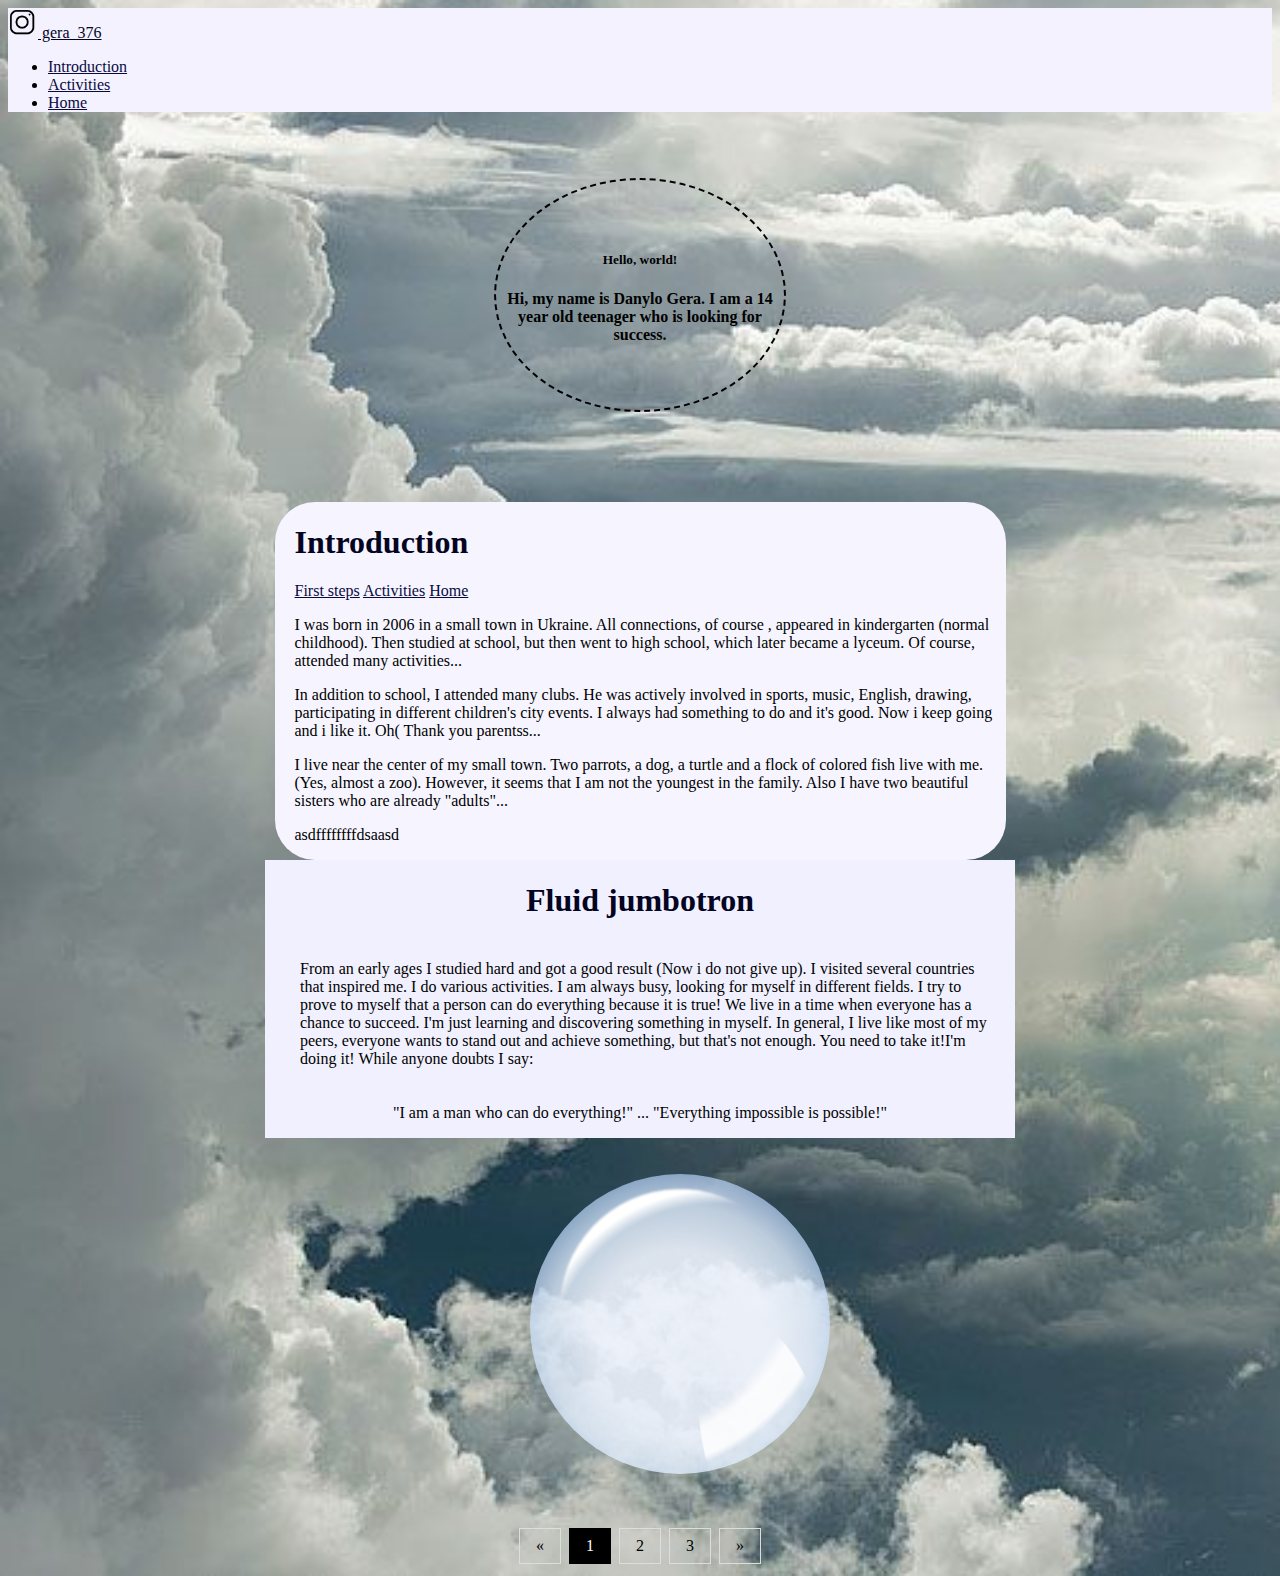
<file: index.html>
<!doctype html>
<html lang="en">
  <head>
    <!-- Required meta tags -->
    <meta charset="utf-8">
    <meta name="viewport" content="width=device-width, initial-scale=1, shrink-to-fit=no">

    <!-- Bootstrap CSS -->
    <link rel="stylesheet" href="https://stackpath.bootstrapcdn.com/bootstrap/4.1.3/css/bootstrap.min.css" integrity="sha384-MCw98/SFnGE8fJT3GXwEOngsV7Zt27NXFoaoApmYm81iuXoPkFOJwJ8ERdknLPMO" crossorigin="anonymous">
    <link rel="stylesheet" href="./styles.css">
    <title>Hello, world!</title>
  </head>
  <body>
    <!-- Image and text -->
<nav class="navbar navbar-light bg-light">
  <a class="navbar-brand" href="https://www.instagram.com/">
    <img src="./images/inst.png" width="30" height="30" class="d-inline-block align-top" alt="">
    gera_376
  </a>
  <ul class="nav justify-content-end">
    <li class="nav-item">
      <a class="nav-link active" href="./index.html">Introduction</a>
    </li>
  <li class="nav-item">
    <a class="nav-link active" href="./main.html">Activities</a>
  </li>
  <li class="nav-item">
    <a class="nav-link" href="./final.html">Home</a>
  </li>

</ul>
</nav>
    <header>
      <div class="container">
        <div class="cards" style="width: 18rem;">
  <div class="card-body">
    <h5 class="card-title">Hello, world!</h5>
    <p class="card-text"><b>Hi, my name is Danylo Gera. I am a 14 year old teenager who is looking for success.</b></p>
  </div>
</div>
      </div>


    </header>
<!---jumbotron-->
<div class="container">
  <div class="jumbotron jumbotron1 jumbotron-fluid" id="Introduction">
      <h1 class="display-4">Introduction</h1>
      <div class="row">
  <div class="col-3">
    <div class="nav flex-column nav-pills" id="v-pills-tab" role="tablist" aria-orientation="vertical">
      <a class="nav-link active" id="v-pills-home-tab" data-toggle="pill" href="#v-pills-home" role="tab" aria-controls="v-pills-home" aria-selected="true">First steps</a>
      <a class="nav-link" id="v-pills-profile-tab" data-toggle="pill" href="#v-pills-profile" role="tab" aria-controls="v-pills-profile" aria-selected="false">Activities</a>
      <a class="nav-link" id="v-pills-messages-tab" data-toggle="pill" href="#v-pills-messages" role="tab" aria-controls="v-pills-messages" aria-selected="false">Home</a>

    </div>
  </div>
  <div class="col-9">
    <div class="tab-content" id="v-pills-tabContent">
      <div class="tab-pane fade show active" id="v-pills-home" role="tabpanel" aria-labelledby="v-pills-home-tab"><p>I was born in 2006 in a small town in Ukraine. All connections, of course , appeared in kindergarten (normal childhood). Then studied at school, but then went to high school, which later became a lyceum. Of course, attended many activities...
</p></div>
      <div class="tab-pane fade" id="v-pills-profile" role="tabpanel" aria-labelledby="v-pills-profile-tab"><p>In addition to school, I attended many clubs. He was actively involved in sports, music, English, drawing, participating in different children's city events. I always had something to do and it's good. Now i keep going and i like it. Oh( Thank you parentss...</p></div>
      <div class="tab-pane fade" id="v-pills-messages" role="tabpanel" aria-labelledby="v-pills-messages-tab"><p>I live near the center of my small town. Two parrots, a dog, a turtle and a flock of colored fish live with me. (Yes, almost a zoo). However, it seems that I am not the youngest in the family. Also I have two beautiful sisters who are already "adults"...
</p></div>
      <div class="tab-pane fade" id="v-pills-settings" role="tabpanel" aria-labelledby="v-pills-settings-tab"><p>asdffffffffdsaasd</p></div>
    </div>
  </div>
</div>
    </div>
  </div>


<!---start-info-->
<div class="container">
<div class="jumbotron start jumbotron-fluid">
    <h1 class="display-4 heading">Fluid jumbotron</h1>
    <p class="lead">From an early ages I studied hard and got a good result (Now i do not give up). I visited several countries that inspired me. I do various activities. I am always busy, looking for myself in different fields. I try to prove to myself that a person can do everything because it is true! We live in a time when everyone has a chance to succeed. I'm just learning and discovering something in myself. In general, I live like most of my peers, everyone wants to stand out and achieve something, but that's not enough. You need to take it!I'm doing it! While anyone doubts I say:</p>

<p class="heading">"I am a man who can do everything!" ... "Everything impossible is possible!"</p>
  </div>
</div>
</div>



<div class="container">
<section class="stage1">
      <figure class="ball1 bubble"></figure>
</section>
</div>






<footer>
  <div class="center">
  <div class="pagination">
  <a href="#">&laquo;</a>
  <a href="#"class="active">1</a>
  <a href="./main.html">2</a>
  <a href="./final.html">3</a>
  <a href="./main.html">&raquo;</a>
</div>
</div>
</footer>
    <!-- Optional JavaScript -->
    <!-- jQuery first, then Popper.js, then Bootstrap JS -->
    <script src="https://code.jquery.com/jquery-3.3.1.slim.min.js" integrity="sha384-q8i/X+965DzO0rT7abK41JStQIAqVgRVzpbzo5smXKp4YfRvH+8abtTE1Pi6jizo" crossorigin="anonymous"></script>
    <script src="https://cdnjs.cloudflare.com/ajax/libs/popper.js/1.14.3/umd/popper.min.js" integrity="sha384-ZMP7rVo3mIykV+2+9J3UJ46jBk0WLaUAdn689aCwoqbBJiSnjAK/l8WvCWPIPm49" crossorigin="anonymous"></script>
    <script src="https://stackpath.bootstrapcdn.com/bootstrap/4.1.3/js/bootstrap.min.js" integrity="sha384-ChfqqxuZUCnJSK3+MXmPNIyE6ZbWh2IMqE241rYiqJxyMiZ6OW/JmZQ5stwEULTy" crossorigin="anonymous"></script>
  </body>
</html>
</file>
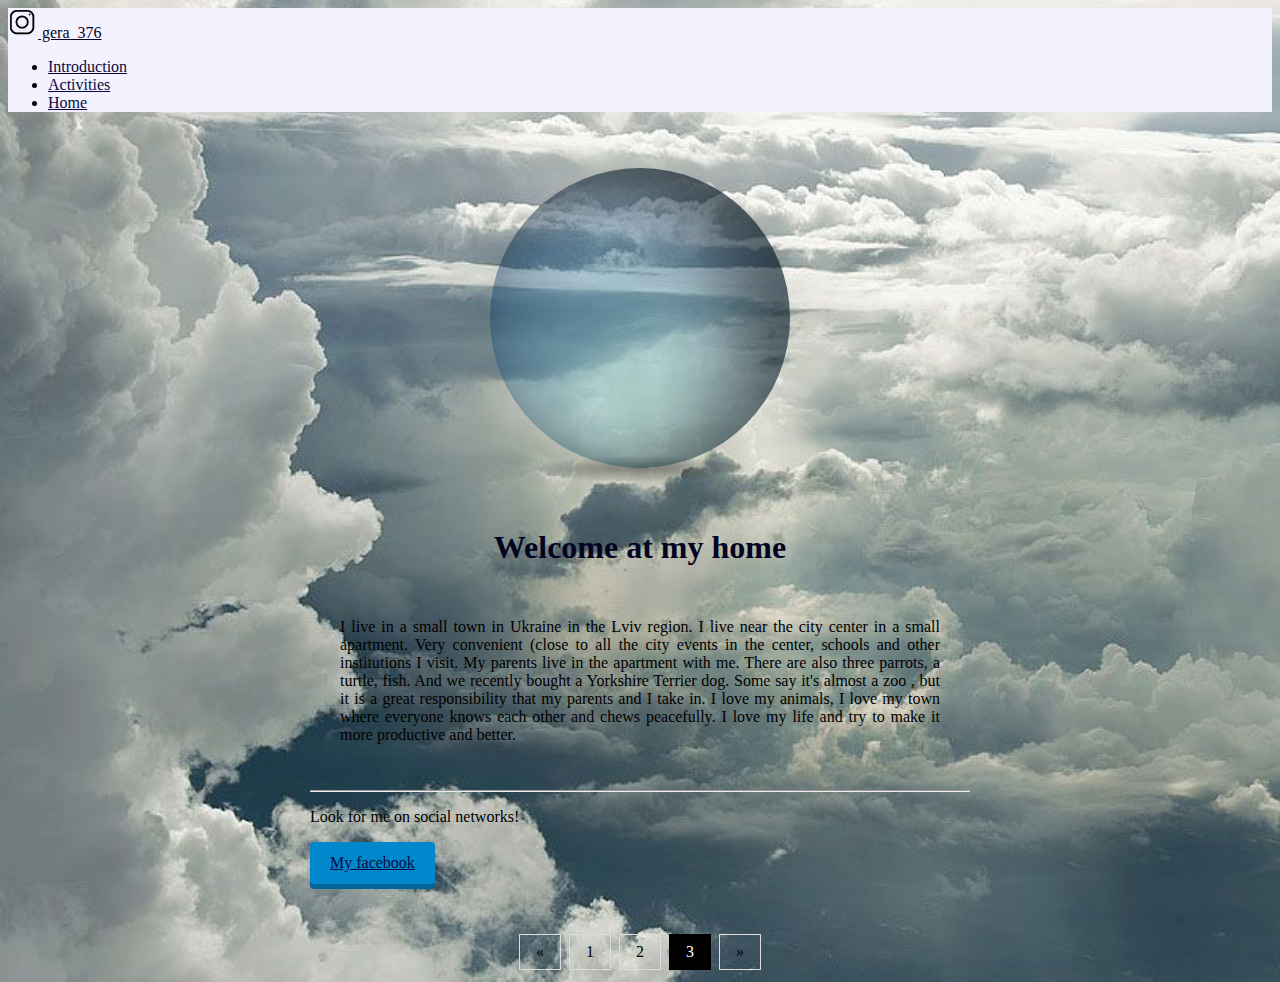
<file: final.html>
<!doctype html>
<html lang="en">
  <head>
    <!-- Required meta tags -->
    <meta charset="utf-8">
    <meta name="viewport" content="width=device-width, initial-scale=1, shrink-to-fit=no">

    <!-- Bootstrap CSS -->
    <link rel="stylesheet" href="https://stackpath.bootstrapcdn.com/bootstrap/4.1.3/css/bootstrap.min.css" integrity="sha384-MCw98/SFnGE8fJT3GXwEOngsV7Zt27NXFoaoApmYm81iuXoPkFOJwJ8ERdknLPMO" crossorigin="anonymous">
    <link rel="stylesheet" href="./styles.css">
    <title>Hello, world!</title>
  </head>
  <body>
    <!-- Image and text -->
<nav class="navbar navbar-light bg-light">
  <a class="navbar-brand" href="https://www.instagram.com/">
    <img src="./images/inst.png" width="30" height="30" class="d-inline-block align-top" alt="">
    gera_376
  </a>
  <ul class="nav justify-content-end">
    <li class="nav-item">
      <a class="nav-link active" href="./index.html">Introduction</a>
    </li>
  <li class="nav-item">
    <a class="nav-link active" href="./main.html">Activities</a>
  </li>
  <li class="nav-item">
    <a class="nav-link" href="./final.html">Home</a>
  </li>

</ul>
</nav>


<div class="container">
<section class="stage2">
 <figure class="ball2"><span class="shadow2"></span></figure>
</section>
</div>



<div class="container">
  <div class="jumbotron jumbotron2">
  <h1 class="display-4 heading">Welcome at my home</h1>
  <p class="lead lead2" align="justify">I live in a small town in Ukraine in the Lviv region. I live near the city center in a small apartment. Very convenient (close to all the city events in the center, schools and other institutions I visit. My parents live in the apartment with me. There are also three parrots, a turtle, fish. And we recently bought a Yorkshire Terrier dog. Some say it's almost a zoo , but it is a great responsibility that my parents and I take in. I love my animals, I love my town where everyone knows each other and chews peacefully. I love my life and try to make it more productive and better.</p>
  <hr class="my-4">
  <p>
Look for me on social networks!</p>
  <button><a href="https://m.facebook.com/" class="link1">My facebook</a></button>
</div>
</div>
<footer>
      <div class="center">
      <div class="pagination">
      <a href="./main.html">&laquo;</a>
      <a href="./index.html">1</a>
      <a href="./main.html">2</a>
      <a href="./final.html"class="active">3</a>
      <a href="">&raquo;</a>
    </div>
    </div>
    </footer>
<!-- Optional JavaScript -->
<!-- jQuery first, then Popper.js, then Bootstrap JS -->
<script src="https://code.jquery.com/jquery-3.3.1.slim.min.js" integrity="sha384-q8i/X+965DzO0rT7abK41JStQIAqVgRVzpbzo5smXKp4YfRvH+8abtTE1Pi6jizo" crossorigin="anonymous"></script>
<script src="https://cdnjs.cloudflare.com/ajax/libs/popper.js/1.14.3/umd/popper.min.js" integrity="sha384-ZMP7rVo3mIykV+2+9J3UJ46jBk0WLaUAdn689aCwoqbBJiSnjAK/l8WvCWPIPm49" crossorigin="anonymous"></script>
<script src="https://stackpath.bootstrapcdn.com/bootstrap/4.1.3/js/bootstrap.min.js" integrity="sha384-ChfqqxuZUCnJSK3+MXmPNIyE6ZbWh2IMqE241rYiqJxyMiZ6OW/JmZQ5stwEULTy" crossorigin="anonymous"></script>
</body>
</html>
</file>
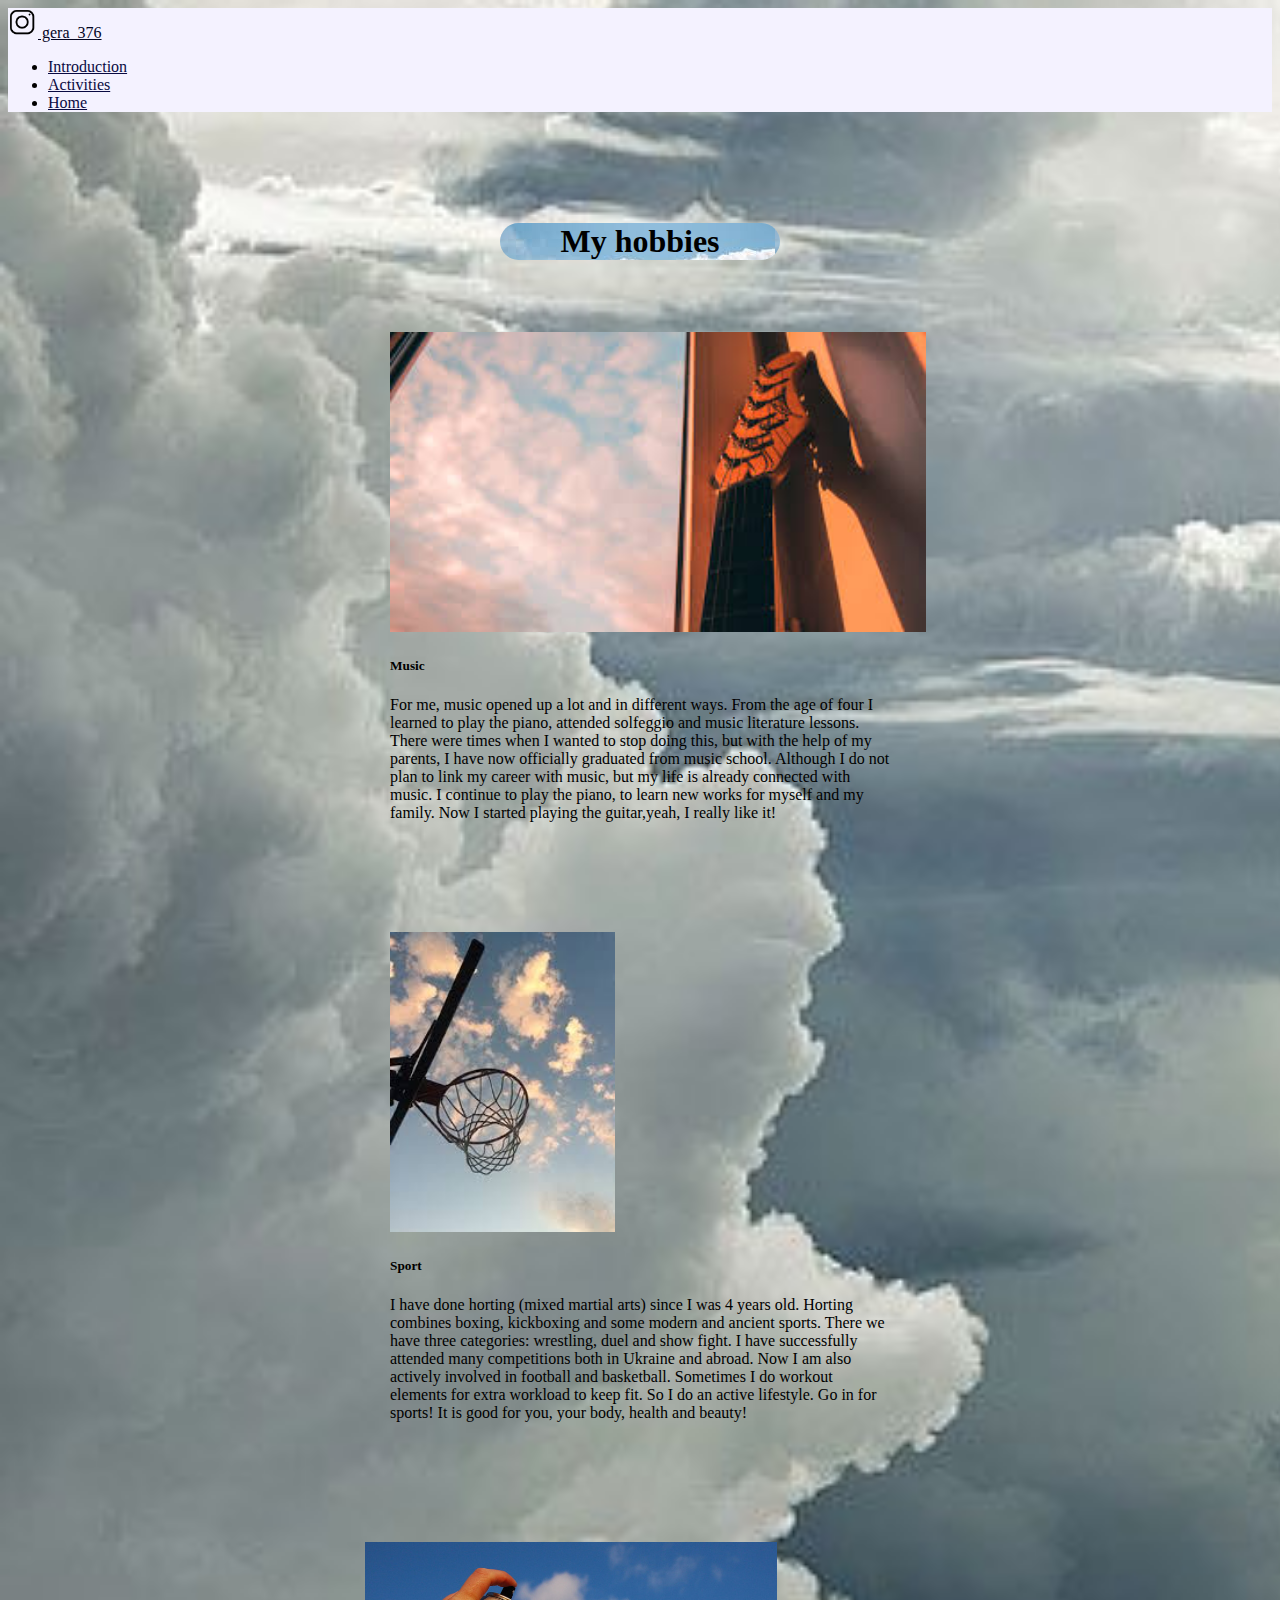
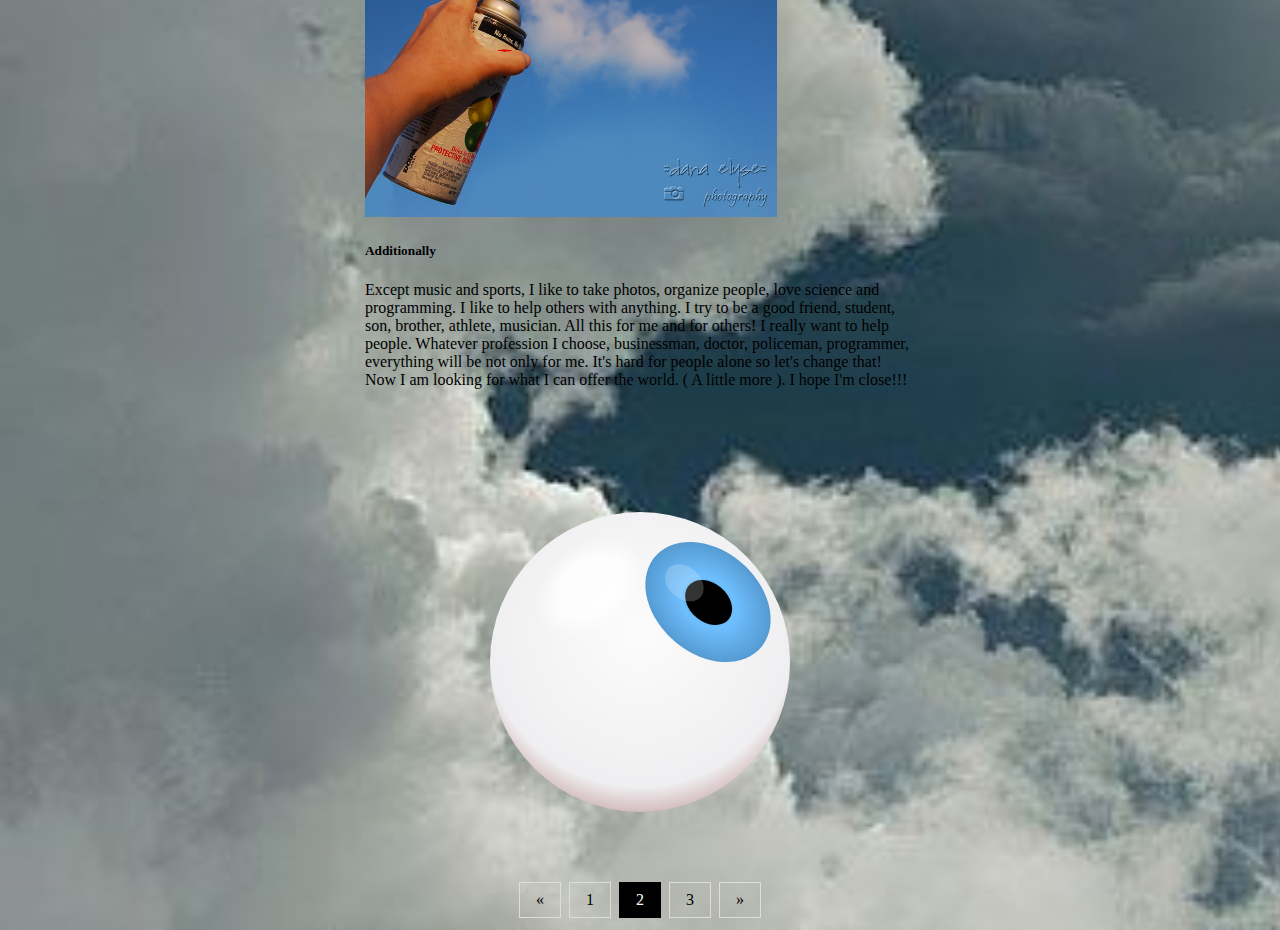
<file: main.html>
<!doctype html>
<html lang="en">
  <head>
    <!-- Required meta tags -->
    <meta charset="utf-8">
    <meta name="viewport" content="width=device-width, initial-scale=1, shrink-to-fit=no">

    <!-- Bootstrap CSS -->
    <link rel="stylesheet" href="https://stackpath.bootstrapcdn.com/bootstrap/4.1.3/css/bootstrap.min.css" integrity="sha384-MCw98/SFnGE8fJT3GXwEOngsV7Zt27NXFoaoApmYm81iuXoPkFOJwJ8ERdknLPMO" crossorigin="anonymous">
    <link rel="stylesheet" href="./styles.css">
    <title>Hello, world!</title>
  </head>
  <body>
    <!-- Image and text -->
<nav class="navbar navbar-light bg-light">
  <a class="navbar-brand" href="https://www.instagram.com/">
    <img src="./images/inst.png" width="30" height="30" class="d-inline-block align-top" alt="">
    gera_376
  </a>
  <ul class="nav justify-content-end">
    <li class="nav-item">
      <a class="nav-link active" href="./index.html">Introduction</a>
    </li>
  <li class="nav-item">
    <a class="nav-link active" href="./main.html">Activities</a>
  </li>
  <li class="nav-item">
    <a class="nav-link" href="./final.html">Home</a>
  </li>

</ul>
</nav>

<div class="hobby" id="hobby">
<h1 class="hob">My hobbies</h1>
</div>

<div class="container">
  <div class="row card-hobby">
    <div class="col-sm-6">
      <div class="card card-hob">
        <img class="card-img-top card-img" src="./images/g.jpg" alt="Card image cap">
        <div class="card-body">
          <h5 class="card-title">Music</h5>
          <p class="card-text">For me, music opened up a lot and in different ways. From the age of four I learned to play the piano, attended solfeggio and music literature lessons. There were times when I wanted to stop doing this, but with the help of my parents, I have now officially graduated from music school. Although I do not plan to link my career with music, but my life is already connected with music. I continue to play the piano, to learn new works for myself and my family. Now I started playing the guitar,yeah, I really like it!</p>

        </div>
      </div>
    </div>
    <div class="col-sm-6">
      <div class="card card-hob">
          <img class="card-img-top card-img" src="./images/b.jpg" alt="Card image cap">
        <div class="card-body">
          <h5 class="card-title">Sport</h5>
          <p class="card-text">I have done horting (mixed martial arts) since I was 4 years old. Horting combines boxing, kickboxing and some modern and ancient sports. There we have three categories: wrestling, duel and show fight. I have successfully attended many competitions both in Ukraine and abroad. Now I am also actively involved in football and basketball. Sometimes I do workout elements for extra workload to keep fit. So I do an active lifestyle. Go in for sports! It is good for you, your body, health and beauty!</p>

        </div>
      </div>
    </div>
  </div>
</div>
<div class="container">
  <div class="card" style="width: 550px; height: 550px; margin-top: 10px;">
    <img class="card-img-top card-img" src="./images/spra.jpg" alt="Card image cap">
    <div class="card-body">
      <h5 class="card-title">Additionally</h5>
      <p class="card-text">Except music and sports, I like to take photos, organize people, love science and programming. I like to help others with anything. I try to be a good friend, student, son, brother, athlete, musician. All this for me and for others! I really want to help people. Whatever profession I choose, businessman, doctor, policeman, programmer, everything will be not only for me. It's hard for people alone so let's change that! Now I am looking for what I can offer the world. ( A little more ). I hope I'm close!!!</p>

    </div>
</div>

</div>


<div class="container">
<section class="stage">
      <figure class="ball">
        <span class="shadow"></span>
        <span class="iris"></span>
      </figure>
</section>
</div>



<footer>
      <div class="center">
      <div class="pagination">
      <a href="./index.html">&laquo;</a>
      <a href="./index.html">1</a>
      <a href="./main.html"class="active">2</a>
      <a href="./final.html">3</a>
      <a href="./final.html">&raquo;</a>
    </div>
    </div>
    </footer>
      <!-- Optional JavaScript -->
      <!-- jQuery first, then Popper.js, then Bootstrap JS -->
      <script src="https://code.jquery.com/jquery-3.3.1.slim.min.js" integrity="sha384-q8i/X+965DzO0rT7abK41JStQIAqVgRVzpbzo5smXKp4YfRvH+8abtTE1Pi6jizo" crossorigin="anonymous"></script>
      <script src="https://cdnjs.cloudflare.com/ajax/libs/popper.js/1.14.3/umd/popper.min.js" integrity="sha384-ZMP7rVo3mIykV+2+9J3UJ46jBk0WLaUAdn689aCwoqbBJiSnjAK/l8WvCWPIPm49" crossorigin="anonymous"></script>
      <script src="https://stackpath.bootstrapcdn.com/bootstrap/4.1.3/js/bootstrap.min.js" integrity="sha384-ChfqqxuZUCnJSK3+MXmPNIyE6ZbWh2IMqE241rYiqJxyMiZ6OW/JmZQ5stwEULTy" crossorigin="anonymous"></script>
    </body>
  </html>
</file>
<file: styles.css>
body {
  background-image: url('./images/background.jpg');
  background-size: cover;
}
header {
  display: flex;
  justify-content: center;
}
.heading {
  text-align: center;
}
.cards {
  background-image: url('https://image.shutterstock.com/image-photo/white-clouds-260nw-172494428.jpg');
text-align: center;
border-radius: 50%;
border: 2px dashed #000;
margin-top: 50px;
padding-top: 50px;
padding-bottom: 50px;

transition: background-image 2s ease, transform 2s ease-out;
}
.cards:hover {
  background-image: url('./images/background.jpg');
  transform: scale(1.2);
}
.container {

  display: flex;
  justify-content: center;

}
.jumbotron1 {
  margin-top: 90px;
  border-radius: 40px;
  padding-left: 20px;
  padding-right: 5px;
width: 706px;
background-color: #f6f5ff;
}
.nav-link {
  color: #090a42;
}
.display-4 {
  color: #03041f;
}
.navbar-brand {
  color: #03041f;
}
.navbar {
  background-color: #f4f2ff;
}
.hobby {
  display: flex;
  justify-content: center;
  transition: transform 1s ease-out;
  margin-top: 90px;
}
.hobby:hover {
  transform: scaleX(-1);

}
.card-hobby {
  margin-top: 50px;
}
.heading1 {
  background-image: url('https://awesomeworld.ru/wp-content/uploads/2014/12/oblaka_2.jpg');
  width: 500px;
  border-radius: 30px;
  text-align: center;
}
.img {
  height: 500px;
  width: 700px;
}
.card-hob {
  height: 600px;
  width: 500px;
}
.card-img {
  height: 50%;
}
.hob {
  border-radius: 30px;
  padding-right:  60px;
  padding-left:   60px;
  background-image: url(./images/cl.jpg);
}





.home {
  position: relative;
  top: -570px;
}
.home2 {
  width: 420px;
  position: relative;
  top: -570px;
}
.start {
width: 750px;
background-color: #f0f0ff;
transition: border-radius 1s ease-out, background-color 1s ease ;

}
.start:hover {
  border-radius: 50%;
  background-color: #e8e8fc;
}
.lead {
  padding: 20px;
  padding-left: 35px;
}
.lead2 {
    padding: 30px;
}




@keyframes move-eye-skew {
  0% {
    transform: none;
  }
  20% {
    transform: translateX(-68px) translateY(30px) skewX(15deg) skewY(-10deg) scale(0.95);
  }
  25%, 44% {
    transform: none;
  }
  50%, 60% {
    transform: translateX(68px) translateY(-40px) skewX(5deg) skewY(2deg) scaleX(0.95);
  }
  66%, 100% {
    transform: none;
  }
}

.ball {
  display: inline-block;
  width: 100%;
  height: 100%;
  margin: 0;
  border-radius: 50%;
  position: relative;
  background: radial-gradient(circle at 50% 40%, #fcfcfc, #efeff1 66%, #9b5050 100%);
}
.ball:after {
  content: "";
  position: absolute;
  top: 5%;
  left: 10%;
  width: 100%;
  height: 100%;
  border-radius: 50%;
  background: radial-gradient(circle at 50% 50%, rgba(255, 255, 255, 0.8), rgba(255, 255, 255, 0.8) 14%, rgba(255, 255, 255, 0) 24%);
  transform: translateX(-80px) translateY(-90px) skewX(-20deg);
}

.iris {
  width: 40%;
  height: 40%;
  margin: 30%;
  border-radius: 50%;
  background: radial-gradient(circle at 50% 50%, #208ab4 0%, #6fbfff 30%, #4381b2 100%);
  transform: translateX(68px) translateY(-60px) skewX(15deg) skewY(2deg);
  position: absolute;
  animation: move-eye-skew 5s ease-out infinite;
}
.iris:before {
  content: "";
  display: block;
  position: absolute;
  width: 37.5%;
  height: 37.5%;
  border-radius: 50%;
  top: 31.25%;
  left: 31.25%;
  background: black;
}
.iris:after {
  content: "";
  display: block;
  position: absolute;
  width: 31.25%;
  height: 31.25%;
  border-radius: 50%;
  top: 18.75%;
  left: 18.75%;
  background: rgba(255, 255, 255, 0.2);
}

.ball .shadow {
position: absolute;
width: 100%;
height: 100%;
background: radial-gradient(circle at 50% 50%, rgba(0, 0, 0, 0.4), rgba(0, 0, 0, 0.1) 40%, rgba(0, 0, 0, 0) 50%);
transform: rotateX(90deg) translateZ(-150px);
  z-index: -1;
}
.stage {
  width: 300px;
  height: 300px;
  display: inline-block;
  margin: 20px;
  perspective: 1200px;
  perspective-origin: 50% 50%;
  transform-style: preserve-3d;
  transform: rotateY(0.01deg);
}




.ball1 {
  display: inline-block;
  width: 100%;
  height: 100%;
  border-radius: 100%;
  position: relative;
  background: radial-gradient(circle at bottom, #81e8f6, #76deef 10%, #055194 80%, #062745 100%); }
  .ball1:before {
    content: "";
    position: absolute;
    top: 1%;
    left: 5%;
    width: 90%;
    height: 90%;
    border-radius: 100%;
    background: radial-gradient(circle at top, white, rgba(255, 255, 255, 0) 58%);
    -webkit-filter: blur(5px);
    filter: blur(5px);
    z-index: 2; }
  .ball1:after {
    content: "";
    position: absolute;
    display: none;
    top: 5%;
    left: 10%;
    width: 80%;
    height: 80%;
    border-radius: 100%;
    -webkit-filter: blur(1px);
    filter: blur(1px);
    z-index: 2;
    -webkit-transform: rotateZ(-30deg);
    transform: rotateZ(-30deg); }
  .ball1 .shadow {
    position: absolute;
    width: 100%;
    height: 100%;
    background: radial-gradient(circle, rgba(0, 0, 0, 0.4), rgba(0, 0, 0, 0.1) 40%, rgba(0, 0, 0, 0) 50%);
    -webkit-transform: rotateX(90deg) translateZ(-160px);
    transform: rotateX(90deg) translateZ(-160px);
    z-index: 1; }
  .ball1.plain {
    background: black; }
    .ball1.plain:before, .ball.plain:after {
      display: none; }
  .ball1.bubble {
    background: radial-gradient(circle at 50% 55%, rgba(240, 245, 255, 0.9), rgba(240, 245, 255, 0.9) 40%, rgba(225, 238, 255, 0.8) 60%, rgba(43, 130, 255, 0.4));
    -webkit-animation: bubble-anim 2s ease-out infinite;
    animation: bubble-anim 2s ease-out infinite; }
    .ball1.bubble:before {
      -webkit-filter: blur(0);
      filter: blur(0);
      height: 80%;
      width: 40%;
      background: radial-gradient(circle at 130% 130%, rgba(255, 255, 255, 0) 0, rgba(255, 255, 255, 0) 46%, rgba(255, 255, 255, 0.8) 50%, rgba(255, 255, 255, 0.8) 58%, rgba(255, 255, 255, 0) 60%, rgba(255, 255, 255, 0) 100%);
      -webkit-transform: translateX(131%) translateY(58%) rotateZ(168deg) rotateX(10deg);
      transform: translateX(131%) translateY(58%) rotateZ(168deg) rotateX(10deg); }
    .ball1.bubble:after {
      display: block;
      background: radial-gradient(circle at 50% 80%, rgba(255, 255, 255, 0), rgba(255, 255, 255, 0) 74%, white 80%, white 84%, rgba(255, 255, 255, 0) 100%); }

.stage1 {
  width: 300px;
  height: 300px;
  display: inline-block;
  margin: 20px;
  -webkit-perspective: 1200px;
  -moz-perspective: 1200px;
  -ms-perspective: 1200px;
  -o-perspective: 1200px;
  perspective: 1200px;
  -webkit-perspective-origin: 50% 50%;
  -moz-perspective-origin: 50% 50%;
  -ms-perspective-origin: 50% 50%;
  -o-perspective-origin: 50% 50%;
  perspective-origin: 50% 50%;
}


@-webkit-keyframes bubble-anim {
  0% {
    -webkit-transform: scale(1);
    transform: scale(1); }

  20% {
    -webkit-transform: scaleY(0.95) scaleX(1.05);
    transform: scaleY(0.95) scaleX(1.05); }

  48% {
    -webkit-transform: scaleY(1.1) scaleX(0.9);
    transform: scaleY(1.1) scaleX(0.9); }

  68% {
    -webkit-transform: scaleY(0.98) scaleX(1.02);
    transform: scaleY(0.98) scaleX(1.02); }

  80% {
    -webkit-transform: scaleY(1.02) scaleX(0.98);
    transform: scaleY(1.02) scaleX(0.98); }

  97%, 100% {
    -webkit-transform: scale(1);
    transform: scale(1); } }

@keyframes bubble-anim {
  0% {
    -webkit-transform: scale(1);
    transform: scale(1); }

  20% {
    -webkit-transform: scaleY(0.95) scaleX(1.05);
    transform: scaleY(0.95) scaleX(1.05); }

  48% {
    -webkit-transform: scaleY(1.1) scaleX(0.9);
    transform: scaleY(1.1) scaleX(0.9); }

  68% {
    -webkit-transform: scaleY(0.98) scaleX(1.02);
    transform: scaleY(0.98) scaleX(1.02); }

  80% {
    -webkit-transform: scaleY(1.02) scaleX(0.98);
    transform: scaleY(1.02) scaleX(0.98); }

  97%, 100% {
    -webkit-transform: scale(1);
    transform: scale(1); } }




    footer {
      padding-top: 50px;
    }
    .pagination {
        display: inline-block;
        align: center;
    }

    .pagination a {
        color: black;
        float: left;
        padding: 8px 16px;
        text-decoration: none;
        transition: background-color .3s;
        border: 1px solid #ddd;
        margin: 0 4px;
    }

    .pagination a.active {
        background-color: #000;
        color: white;
        border: 1px solid #000;
    }

    .pagination a:hover:not(.active) {background-color: #ddd;}
    .center {
        text-align: center;
    }







    .ball2 {
      display: inline-block;
      width: 100%;
      height: 100%;
      margin: 0;
      border-radius: 50%;
      position: relative;
      -webkit-transform-style: preserve-3d;
      background: url('http://hop.ie/balls/images/world-map-one-color.png') repeat-x;
      background-size: auto 100%;
      -webkit-animation: move-map 30s infinite linear;
      -moz-animation: move-map 30s infinite linear;
      -o-animation: move-map 30s infinite linear;
      -ms-animation: move-map 30s infinite linear;
      animation: move-map 30s infinite linear;
    }

    .ball2:before {
      content: "";
      position: absolute;
      top: 0%;
      left: 0%;
      width: 100%;
      height: 100%;
      border-radius: 50%;
      box-shadow: -40px 10px 70px 10px rgba(0,0,0,0.5) inset;
      z-index: 2;
    }

    .ball2:after {
      content: "";
      position: absolute;
      border-radius: 50%;
      width: 100%;
      height: 100%;
      top: 0;
      left: 0;
      -webkit-filter: blur(0);
      opacity: 0.3;
      background: radial-gradient(circle at 50% 80%, #81e8f6, #76deef 10%, #055194 66%, #062745 100%);
    }

    .ball2 .shadow2 {
      position: absolute;
      width: 100%;
      height: 100%;
      background: radial-gradient(circle at 50% 50%, rgba(0, 0, 0, 0.4), rgba(0, 0, 0, 0.1) 40%, rgba(0, 0, 0, 0) 50%);
      -webkit-transform: rotateX(90deg) translateZ(-150px);
      -moz-transform: rotateX(90deg) translateZ(-150px);
      -ms-transform: rotateX(90deg) translateZ(-150px);
      -o-transform: rotateX(90deg) translateZ(-150px);
      transform: rotateX(90deg) translateZ(-150px);
      z-index: -1;
    }


    .stage2 {
      width: 300px;
      height: 300px;
      display: inline-block;
      margin: 40px;
      -webkit-perspective: 1200px;
      -moz-perspective: 1200px;
      -ms-perspective: 1200px;
      -o-perspective: 1200px;
      perspective: 1200px;
      -webkit-perspective-origin: 50% 50%;
      -moz-perspective-origin: 50% 50%;
      -ms-perspective-origin: 50% 50%;
      -o-perspective-origin: 50% 50%;
      perspective-origin: 50% 50%;
      transition: transform 2s ease-out;
    }

    @-moz-keyframes move-map {
      0% {
        background-position: -849px 0; }

      100% {
        background-position: 0 0; } }

    @-webkit-keyframes move-map {
      0% {
        background-position: 0 0; }
      100% {
        background-position: -849px 0; }
    }


    @-o-keyframes move-map {
      0% {
        background-position: -849px 0; }

      100% {
        background-position: 0 0; } }

    @-ms-keyframes move-map {
      0% {
        background-position: -849px 0; }

      100% {
        background-position: 0 0; } }

    @keyframes move-map {
      0% {
        background-position: -849px 0; }

      100% {
        background-position: 0 0; } }


.stage2:hover {
  transform: scale(1.2);
}

.jumbotron2 {
  width: 660px;
}
button {
  border: 0;
  background: #0087cc;
  border-radius: 4px;
  box-shadow: 0 5px 0 #006599;
  color: #fff;
  cursor: pointer;
  font: inherit;
  margin: 0;
  outline: 0;
  padding: 12px 20px;
  transition: all .1s linear;
}
button:active {
  box-shadow: 0 2px 0 #006599;
  transform: translateY(3px);
}
.link1 {
  color: #090a42; 
}
</file>
